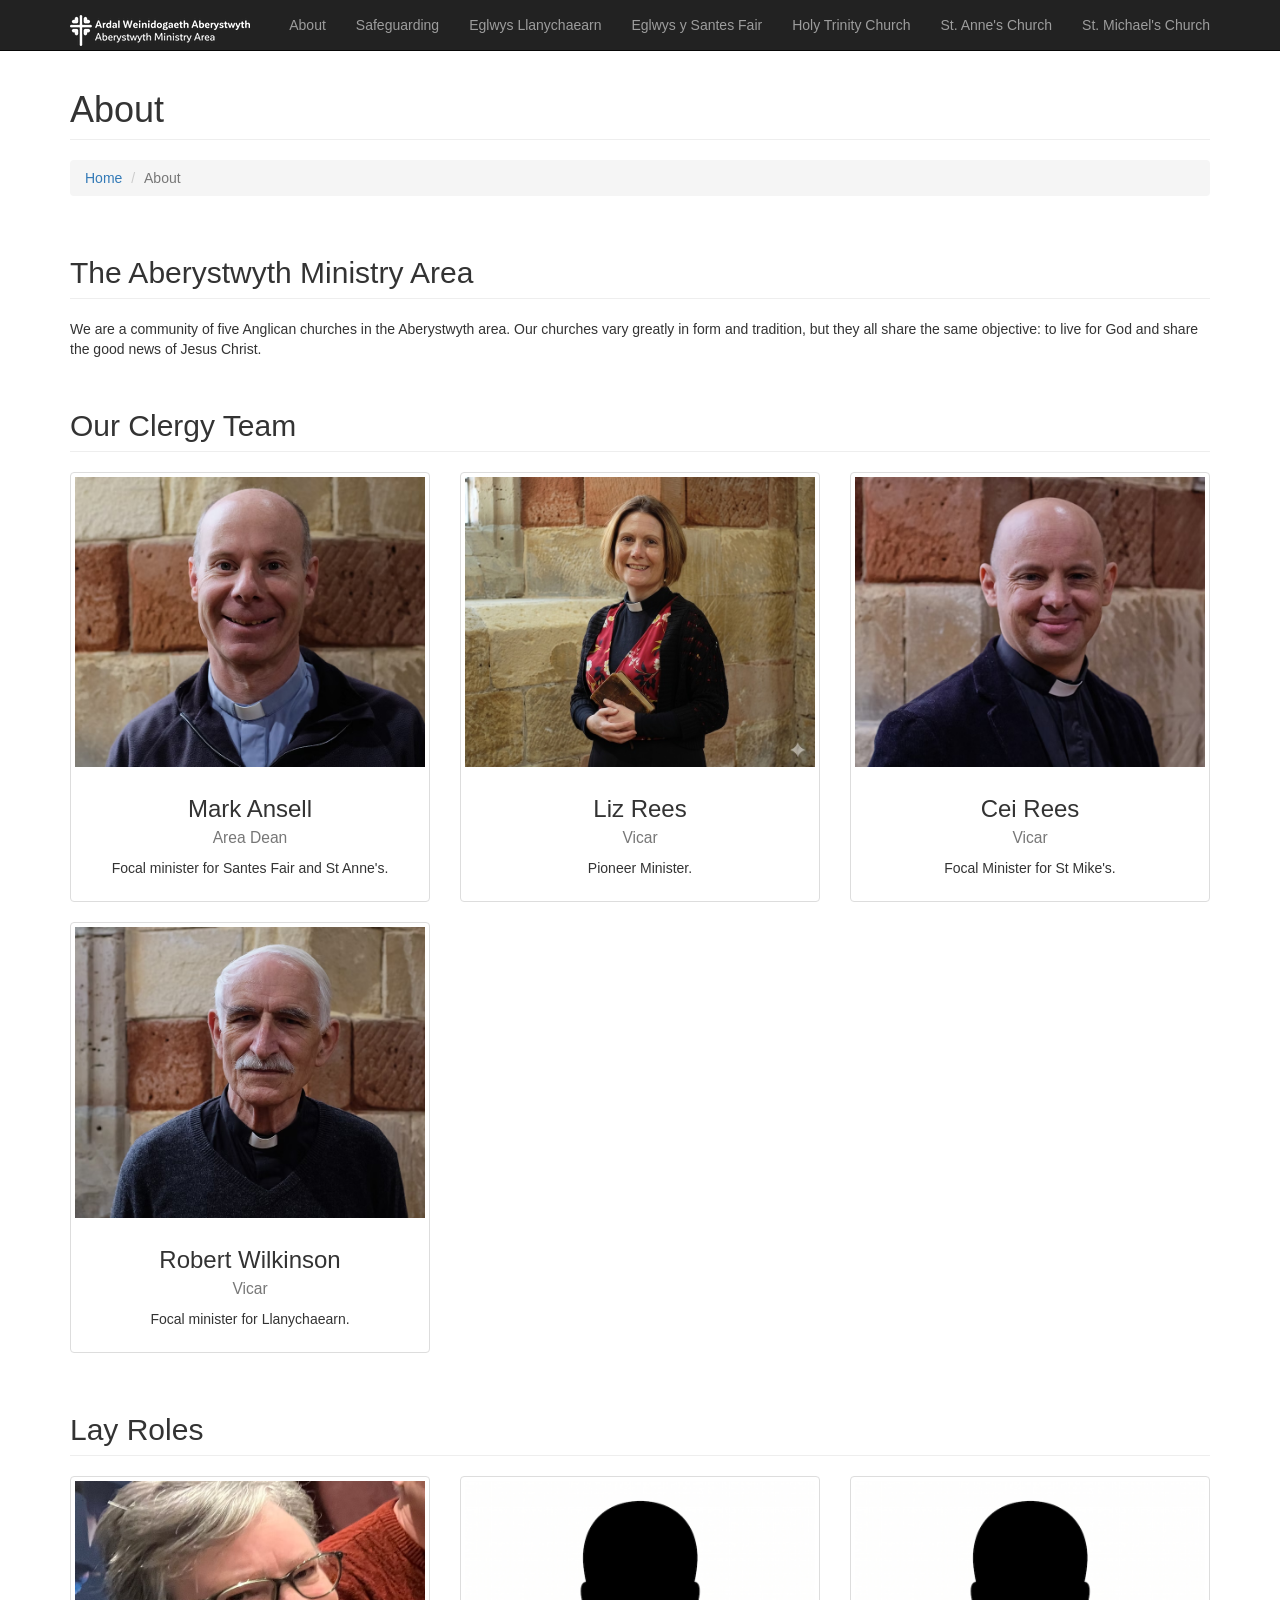
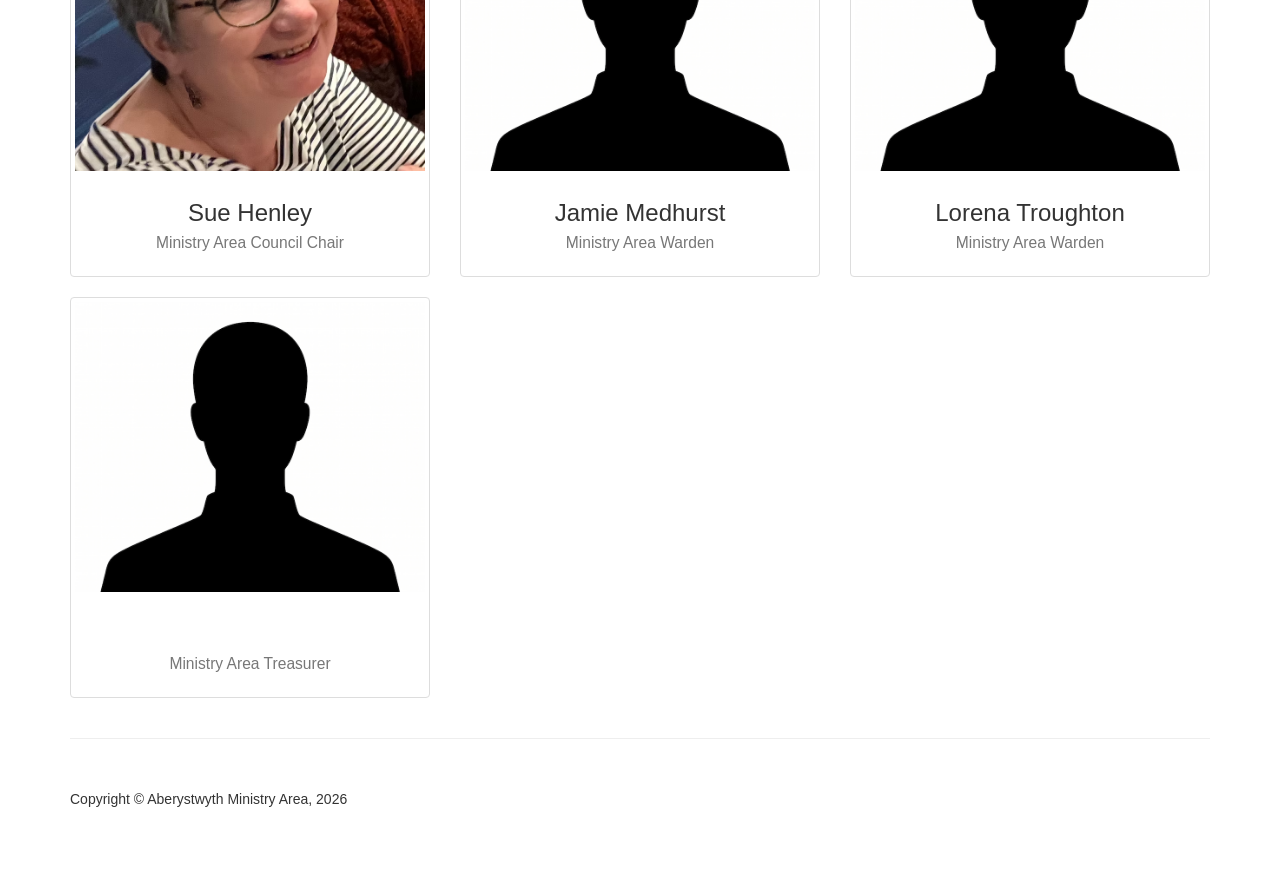
<file: about_cy.html>
<!doctype html>
<html lang="en" class="no-js">
<head>
    <meta charset="utf-8">
    <meta http-equiv="x-ua-compatible" content="ie=edge">
    <meta name="viewport" content="width=device-width, initial-scale=1.0">
    <!--<link rel="canonical" href="https://html5-templates.com/" />-->
    <title>Aberystwyth Ministry Area</title>
	<meta name="description" content="Aberystwyth Ministry Area">
    <link href="css/bootstrap.min.css" rel="stylesheet">
    <link href="css/modern-business.css" rel="stylesheet">
    <link href="font-awesome/css/font-awesome.min.css" rel="stylesheet" type="text/css">
</head>

<body>
    <!-- Navigation -->
    <nav class="navbar navbar-inverse navbar-fixed-top" role="navigation">
        <div class="container">
            <!-- Brand and toggle get grouped for better mobile display -->
            <div class="navbar-header">
                <button type="button" class="navbar-toggle" data-toggle="collapse" data-target="#bs-example-navbar-collapse-1">
                    <span class="sr-only">Toggle navigation</span>
                    <span class="icon-bar"></span>
                    <span class="icon-bar"></span>
                    <span class="icon-bar"></span>
                </button>
                <a class="navbar-brand" href="index.html"><img src="imgs/lma_logo.png" alt="Aberystwyth LMA Logo"></a>
            </div>
            <!-- Collect the nav links, forms, and other content for toggling -->
            <div class="collapse navbar-collapse" id="bs-example-navbar-collapse-1">
                <ul class="nav navbar-nav navbar-right">
                    <li>
                        <a href="about_en.html">About</a>
                    </li>
                    <li>
                        <a href="safeguarding_en.html">Safeguarding</a>
                    </li>
                    <li>
                        <a href="https://www.facebook.com/llanychaearn">Eglwys Llanychaearn</a>
                    </li>
                    <li>
                        <a href="https://cy-gb.facebook.com/eglwysfair">Eglwys y Santes Fair</a>
                    </li>
                    <li>
                        <a href="https://www.facebook.com/HolyTrinityAber">Holy Trinity Church</a>
                    </li>
                    <li>
                        <a href="https://www.facebook.com/StAnnesPenparcau">St. Anne's Church</a>
                    </li>
                    <li>
                        <a href="https://www.stmikesaber.org">St. Michael's Church</a>
                    </li>
                </ul>
            </div>
            <!-- /.navbar-collapse -->
        </div>
        <!-- /.container -->
    </nav>

    <!-- Page Content -->
    <div class="container">

        <!-- Page Heading/Breadcrumbs -->
        <div class="row">
            <div class="col-lg-12">
                <h1 class="page-header">About</h1>
                <ol class="breadcrumb">
                    <li><a href="index_en.html">Home</a>
                    </li>
                    <li class="active">About</li>
                </ol>
            </div>
        </div>
        <!-- /.row -->

        <!-- Intro Content -->
        <div class="row">
        <!--
            <div class="col-md-6">
                <img class="img-responsive" src="https://placehold.it/750x450" alt="">
            </div>
            -->
            <div class="col-lg-12">
                <h2 class="page-header">The Aberystwyth Ministry Area</h2>
                <p>We are a community of five Anglican churches in the Aberystwyth area. 
                Our churches vary greatly in form and tradition, but they all share the same objective: 
                to live for God and share the good news of Jesus Christ.</p>
            </div>
        </div>
        <!-- /.row -->

        <!-- Team Members -->
        <div class="row">
            <div class="col-lg-12">
                <h2 class="page-header">Our Clergy Team</h2>
            </div>
            <div class="col-md-4 text-center">
                <div class="thumbnail">
                    <img class="img-responsive" src="imgs/mark_ansle.jpg" alt="">
                    <div class="caption">
                        <h3>Mark Ansell<br>
                            <small>Area Dean</small>
                        </h3>
                        <p>Focal minister for Santes Fair and St Anne's.</p>
                    </div>
                </div>
            </div>
            <div class="col-md-4 text-center">
                <div class="thumbnail">
                    <img class="img-responsive" src="imgs/liz_rees.jpg" alt="">
                    <div class="caption">
                        <h3>Liz Rees<br>
                            <small>Vicar</small>
                        </h3>
                        <p>Pioneer Minister.</p>
                    </div>
                </div>
            </div>
            <div class="col-md-4 text-center">
                <div class="thumbnail">
                    <img class="img-responsive" src="imgs/cei_rees.jpg" alt="">
                    <div class="caption">
                        <h3>Cei Rees<br>
                            <small>Vicar</small>
                        </h3>
                        <p>Focal Minister for St Mike's.</p>
                    </div>
                </div>
            </div>
            <div class="col-md-4 text-center">
                <div class="thumbnail">
                    <img class="img-responsive" src="imgs/robert_wilkinson.jpg" alt="">
                    <div class="caption">
                        <h3>Robert Wilkinson<br>
                            <small>Vicar</small>
                        </h3>
                        <p>Focal minister for Llanychaearn.</p>
                    </div>
                </div>
            </div>
        </div>
        <!-- /.row -->


		<!-- Team Members -->
        <div class="row">
            <div class="col-lg-12">
                <h2 class="page-header">Lay Roles</h2>
            </div>
            <div class="col-md-4 text-center">
                <div class="thumbnail">
                    <img class="img-responsive" src="imgs/sue_henley.jpg" alt="">
                    <div class="caption">
                        <h3>Sue Henley<br>
                            <small>Ministry Area Council Chair</small>
                        </h3>
                    </div>
                </div>
            </div>
            <div class="col-md-4 text-center">
                <div class="thumbnail">
                    <img class="img-responsive" src="imgs/person_silhouette.png" alt="">
                    <div class="caption">
                        <h3>Jamie Medhurst<br>
                            <small>Ministry Area Warden</small>
                        </h3>
                    </div>
                </div>
            </div>
            <div class="col-md-4 text-center">
                <div class="thumbnail">
                    <img class="img-responsive" src="imgs/person_silhouette.png" alt="">
                    <div class="caption">
                        <h3>Lorena Troughton<br>
                            <small>Ministry Area Warden</small>
                        </h3>
                    </div>
                </div>
            </div>
            <div class="col-md-4 text-center">
                <div class="thumbnail">
                    <img class="img-responsive" src="imgs/person_silhouette.png" alt="">
                    <div class="caption">
                        <h3><br>
                            <small>Ministry Area Treasurer</small>
                        </h3>
                    </div>
                </div>
            </div>
            
        </div>
        <!-- /.row -->

		<!--
		
		<div class="col-md-4 text-center">
                <div class="thumbnail">
                    <img class="img-responsive" src="https://placehold.it/750x450" alt="">
                    <div class="caption">
                        <h3>John Smith<br>
                            <small>Job Title</small>
                        </h3>
                        <p>Lorem ipsum dolor sit amet, consectetur adipisicing elit. Iste saepe et quisquam nesciunt maxime.</p>
                        <ul class="list-inline">
                            <li><a href="#"><i class="fa fa-2x fa-facebook-square"></i></a>
                            </li>
                            <li><a href="#"><i class="fa fa-2x fa-linkedin-square"></i></a>
                            </li>
                            <li><a href="#"><i class="fa fa-2x fa-twitter-square"></i></a>
                            </li>
                        </ul>
                    </div>
                </div>
            </div>
            
        -->

        <hr>

        <!-- Footer -->
        <footer>
            <div class="row">
                <div class="col-lg-12">
                    <p>Copyright &copy; Aberystwyth Ministry Area, 2026 </p>
                </div>
            </div>
        </footer>

    </div>
    <!-- /.container -->

    <!-- jQuery -->
    <script src="js/jquery.js"></script>

    <!-- Bootstrap Core JavaScript -->
    <script src="js/bootstrap.min.js"></script>


</body>

</html>
</file>
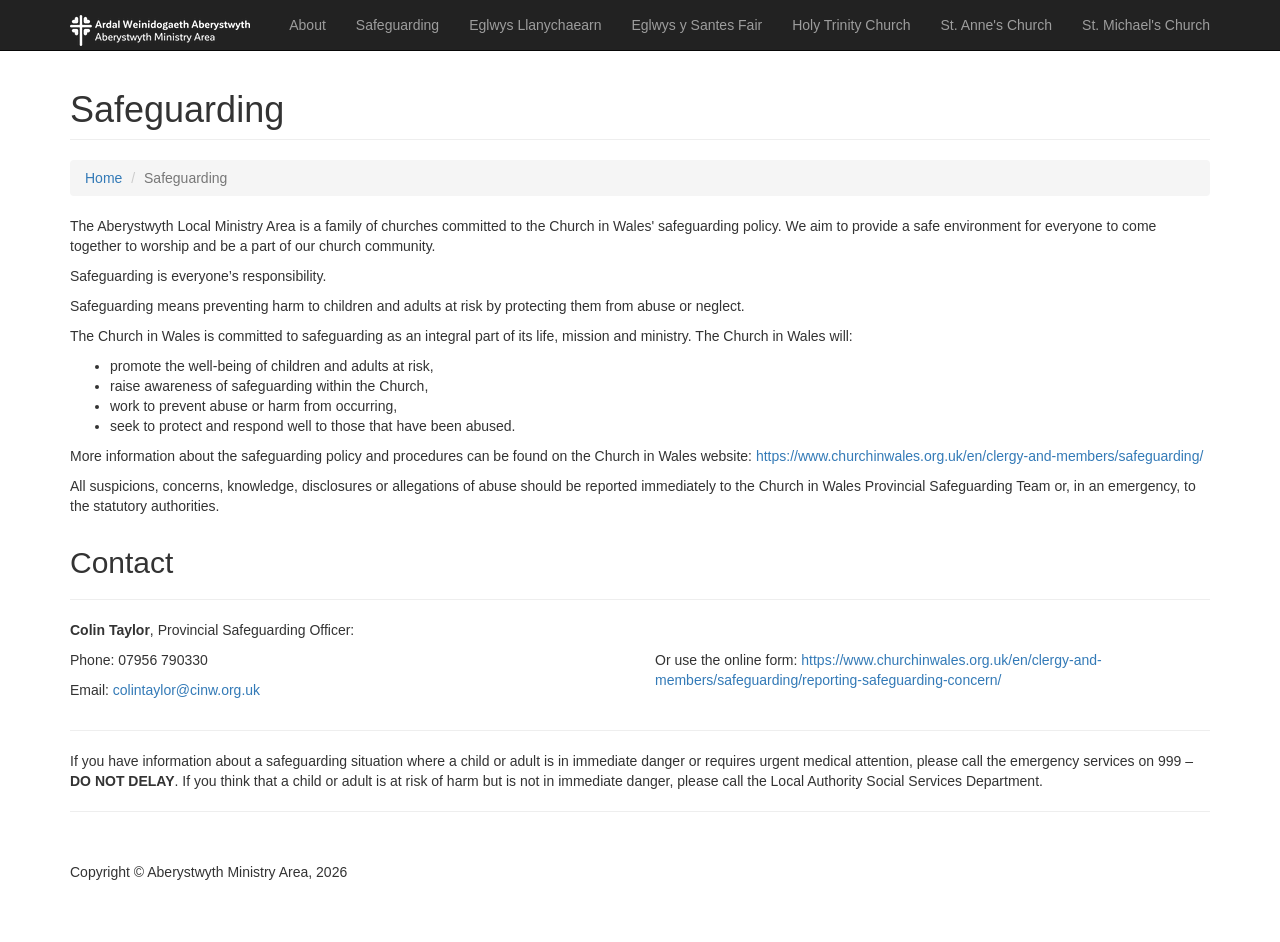
<file: safeguarding_cy.html>
<!doctype html>
<html lang="en" class="no-js">
<head>
    <meta charset="utf-8">
    <meta http-equiv="x-ua-compatible" content="ie=edge">
    <meta name="viewport" content="width=device-width, initial-scale=1.0">
    <!--<link rel="canonical" href="https://html5-templates.com/" />-->
    <title>Aberystwyth Ministry Area</title>
	<meta name="description" content="Aberystwyth Ministry Area">
    <link href="css/bootstrap.min.css" rel="stylesheet">
    <link href="css/modern-business.css" rel="stylesheet">
    <link href="font-awesome/css/font-awesome.min.css" rel="stylesheet" type="text/css">
</head>

<body>
    <!-- Navigation -->
    <nav class="navbar navbar-inverse navbar-fixed-top" role="navigation">
        <div class="container">
            <!-- Brand and toggle get grouped for better mobile display -->
            <div class="navbar-header">
                <button type="button" class="navbar-toggle" data-toggle="collapse" data-target="#bs-example-navbar-collapse-1">
                    <span class="sr-only">Toggle navigation</span>
                    <span class="icon-bar"></span>
                    <span class="icon-bar"></span>
                    <span class="icon-bar"></span>
                </button>
                <a class="navbar-brand" href="index.html"><img src="imgs/lma_logo.png" alt="Aberystwyth LMA Logo"></a>
            </div>
            <!-- Collect the nav links, forms, and other content for toggling -->
            <div class="collapse navbar-collapse" id="bs-example-navbar-collapse-1">
                <ul class="nav navbar-nav navbar-right">
                    <li>
                        <a href="about_en.html">About</a>
                    </li>
                    <li>
                        <a href="safeguarding_en.html">Safeguarding</a>
                    </li>
                    <li>
                        <a href="https://www.facebook.com/llanychaearn">Eglwys Llanychaearn</a>
                    </li>
                    <li>
                        <a href="https://cy-gb.facebook.com/eglwysfair">Eglwys y Santes Fair</a>
                    </li>
                    <li>
                        <a href="https://www.facebook.com/HolyTrinityAber">Holy Trinity Church</a>
                    </li>
                    <li>
                        <a href="https://www.facebook.com/StAnnesPenparcau">St. Anne's Church</a>
                    </li>
                    <li>
                        <a href="https://www.stmikesaber.org">St. Michael's Church</a>
                    </li>
                </ul>
            </div>
            <!-- /.navbar-collapse -->
        </div>
        <!-- /.container -->
    </nav>

    <!-- Page Content -->
    <div class="container">

        <!-- Page Heading/Breadcrumbs -->
        <div class="row">
            <div class="col-lg-12">
                <h1 class="page-header">Safeguarding</h1>
                <ol class="breadcrumb">
                    <li><a href="index_en.html">Home</a>
                    </li>
                    <li class="active">Safeguarding</li>
                </ol>
            </div>
        </div>
        <!-- /.row -->

        <!-- Intro Content -->
        <div class="row">
        <!--
            <div class="col-md-6">
                <img class="img-responsive" src="https://placehold.it/750x450" alt="">
            </div>
            -->
            <div class="col-lg-12">
                <p>The Aberystwyth Local Ministry Area is a family of churches committed to the Church in Wales' safeguarding policy. We aim to provide a safe environment for everyone to come together to worship and be a part of our church community. 
                </p>
                <p>Safeguarding is everyone’s responsibility.</p>
                
                <p>
                Safeguarding means preventing harm to children and adults at risk by protecting them from abuse or neglect.​
                </p>
                
                <p>
                    The Church in Wales is committed to safeguarding as an integral part of its life, mission and ministry.​ The Church in Wales will:​
                </p>
                <ul>
                    <li>promote the well-being of children and adults at risk​,</li>
                    <li>raise awareness of safeguarding within the Church​,</li>
                    <li>work to prevent abuse or harm from occurring​,</li>
                    <li>seek to protect and respond well to those that have been abused.​​</li>
                </ul>
                
                <p>
                    More information about the safeguarding policy and procedures can be found on the Church in Wales website: <a href="https://www.churchinwales.org.uk/en/clergy-and-members/safeguarding/"> https://www.churchinwales.org.uk/en/clergy-and-members/safeguarding/ </a>
                </p>
                
                
                <p>
                    All suspicions, concerns, knowledge, disclosures or allegations of abuse should be reported immediately to the Church in Wales Provincial Safeguarding Team or, in an emergency, to the statutory authorities.
                </p>
                
        <!-- Contact Us -->
        <div class="row">
            <div class="col-lg-12">
                <h2>Contact</h2>
                <hr>
                <p><b>Colin Taylor</b>, Provincial Safeguarding Officer:</p>
            </div>
            
            <div class="col-md-6">
                <p>Phone: 07956 790330</p>
                <p>Email: <a href="mailto:colintaylor@cinw.org.uk">colintaylor@cinw.org.uk</a></p>
            </div>
            
            <div class="col-md-6">
                <p>Or use the online form: <a href="https://www.churchinwales.org.uk/en/clergy-and-members/safeguarding/reporting-safeguarding-concern/ ">https://www.churchinwales.org.uk/en/clergy-and-members/safeguarding/reporting-safeguarding-concern/</a></p>
            </div>
        </div>
        <hr>
        
        <p>
            If you have information about a safeguarding situation where a child or adult is in immediate danger or requires urgent medical attention, please call the emergency services on 999 – <b>DO NOT DELAY</b>. If you think that a child or adult is at risk of harm but is not in immediate danger, please call the Local Authority Social Services Department.
        </p>
        
        <hr>

        <!-- Footer -->
        <footer>
            <div class="row">
                <div class="col-lg-12">
                    <p>Copyright &copy; Aberystwyth Ministry Area, 2026 </p>
                </div>
            </div>
        </footer>

    </div>
    <!-- /.container -->

    <!-- jQuery -->
    <script src="js/jquery.js"></script>

    <!-- Bootstrap Core JavaScript -->
    <script src="js/bootstrap.min.js"></script>


</body>

</html>
</file>
<file: css/modern-business.css>
/*!
 * Start Bootstrap - Modern Business (http://startbootstrap.com/)
 * Copyright 2013-2016 Start Bootstrap
 * Licensed under MIT (https://github.com/BlackrockDigital/startbootstrap/blob/gh-pages/LICENSE)
 */

/* Global Styles */

html,
body {
    height: 100%;
}

body {
    padding-top: 50px; /* Required padding for .navbar-fixed-top. Remove if using .navbar-static-top. Change if height of navigation changes. */
}

.img-portfolio {
    margin-bottom: 30px;
}

.img-hover:hover {
    opacity: 0.8;
}


.products .caption {
    height: 160px;
    overflow: hidden;
}
.products .caption h4 {
    white-space: nowrap;
}
.products .thumbnail img {
    width: 100%;
}
.products .ratings {
    padding-right: 10px;
    padding-left: 10px;
    color: #d17581;
}
.products .thumbnail {
    padding: 0;
}
.products .thumbnail .caption-full {
    padding: 9px;
    color: #333;
}


/* Home Page Carousel */

header.carousel {
    height: 50%;
}

header.carousel .item,
header.carousel .item.active,
header.carousel .carousel-inner {
    height: 100%;
}

header.carousel .fill {
    width: 100%;
    height: 100%;
    background-position: center;
    background-size: cover;
}

/* 404 Page Styles */

.error-404 {
    font-size: 100px;
}

/* Pricing Page Styles */

.price {
    display: block;
    font-size: 50px;
    line-height: 50px;
}

.price sup {
    top: -20px;
    left: 2px;
    font-size: 20px;
}

.period {
    display: block;
    font-style: italic;
}

/* Footer Styles */

footer {
    margin: 50px 0;
}

/* Responsive Styles */

@media(max-width:991px) {
    .customer-img,
    .img-related {
        margin-bottom: 30px;
    }
}

@media(max-width:767px) {
    .img-portfolio {
        margin-bottom: 15px;
    }

    header.carousel .carousel {
        height: 70%;
    }
}
</file>
